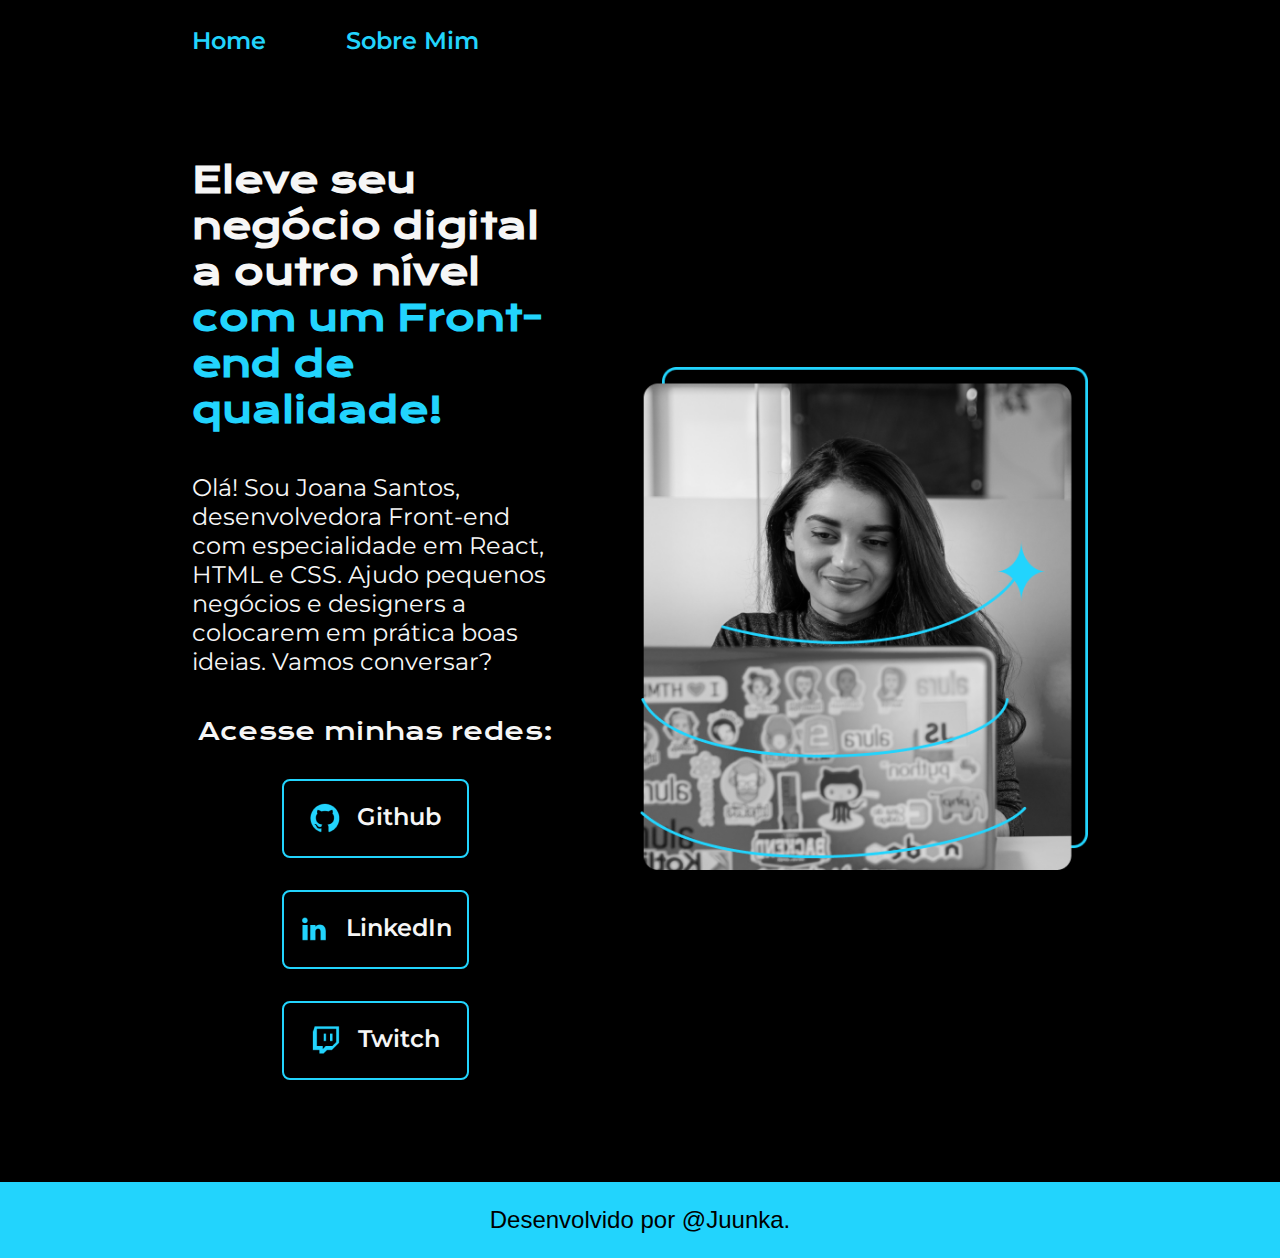
<file: index.html>
<!DOCTYPE html>
<html lang="en">
<head>
    <meta charset="UTF-8">
    <meta name="viewport" content="width=device-width, initial-scale=1.0">
    <title>Portfolio</title>
    <link rel ="stylesheet" href ="./styles/style.css">
</head>

<body >
    <header class="cabecalho">
        <nav class="cabecalho__menu">
            <a href="./index.html" class="cabecalho__menu__link">Home</a>
            <a href="./about.html" class="cabecalho__menu__link">Sobre Mim</a>
        </nav>
    </header>
    <main class="apresentacao">
        <section class="apresentacao__conteudo">
            <h1 class="apresentacao__conteudo__titulo">Eleve seu negócio digital a outro nível 
            <strong class="titulo-destaque">com um Front-end de qualidade!</strong></h1>
            <p class="apresentacao__conteudo__texto">Olá! Sou Joana Santos, desenvolvedora Front-end com especialidade em React, HTML e CSS. Ajudo pequenos negócios e designers a colocarem em prática boas ideias. Vamos conversar?</p>
            <div class="apresentacao__links">
                <h2 class="apresentacao__links_subtitulo">Acesse minhas redes:</h2>
                <a class="apresentacao__links__navegacao" href="https://github.com" ><img src="assets/Logo_Github.png" alt="logo github">Github</a>
                <a class="apresentacao__links__navegacao" href="https://linkedin.com" ><img src="assets/Logo_linkedin.png" alt="logo linkedin">LinkedIn</a>
                <a class="apresentacao__links__navegacao" href="https://github.com" ><img src="assets/Logo_Twitch.png" alt="logo twitch">Twitch</a>
            </div>        
        </section>

        <img class="apresentacao__imagem" src="assets/imagem.png" alt ="Codando">
    </main>
    <footer class="rodape">
        <p>Desenvolvido por @Juunka.</p>
    </footer>
</body>
</html>
</file>
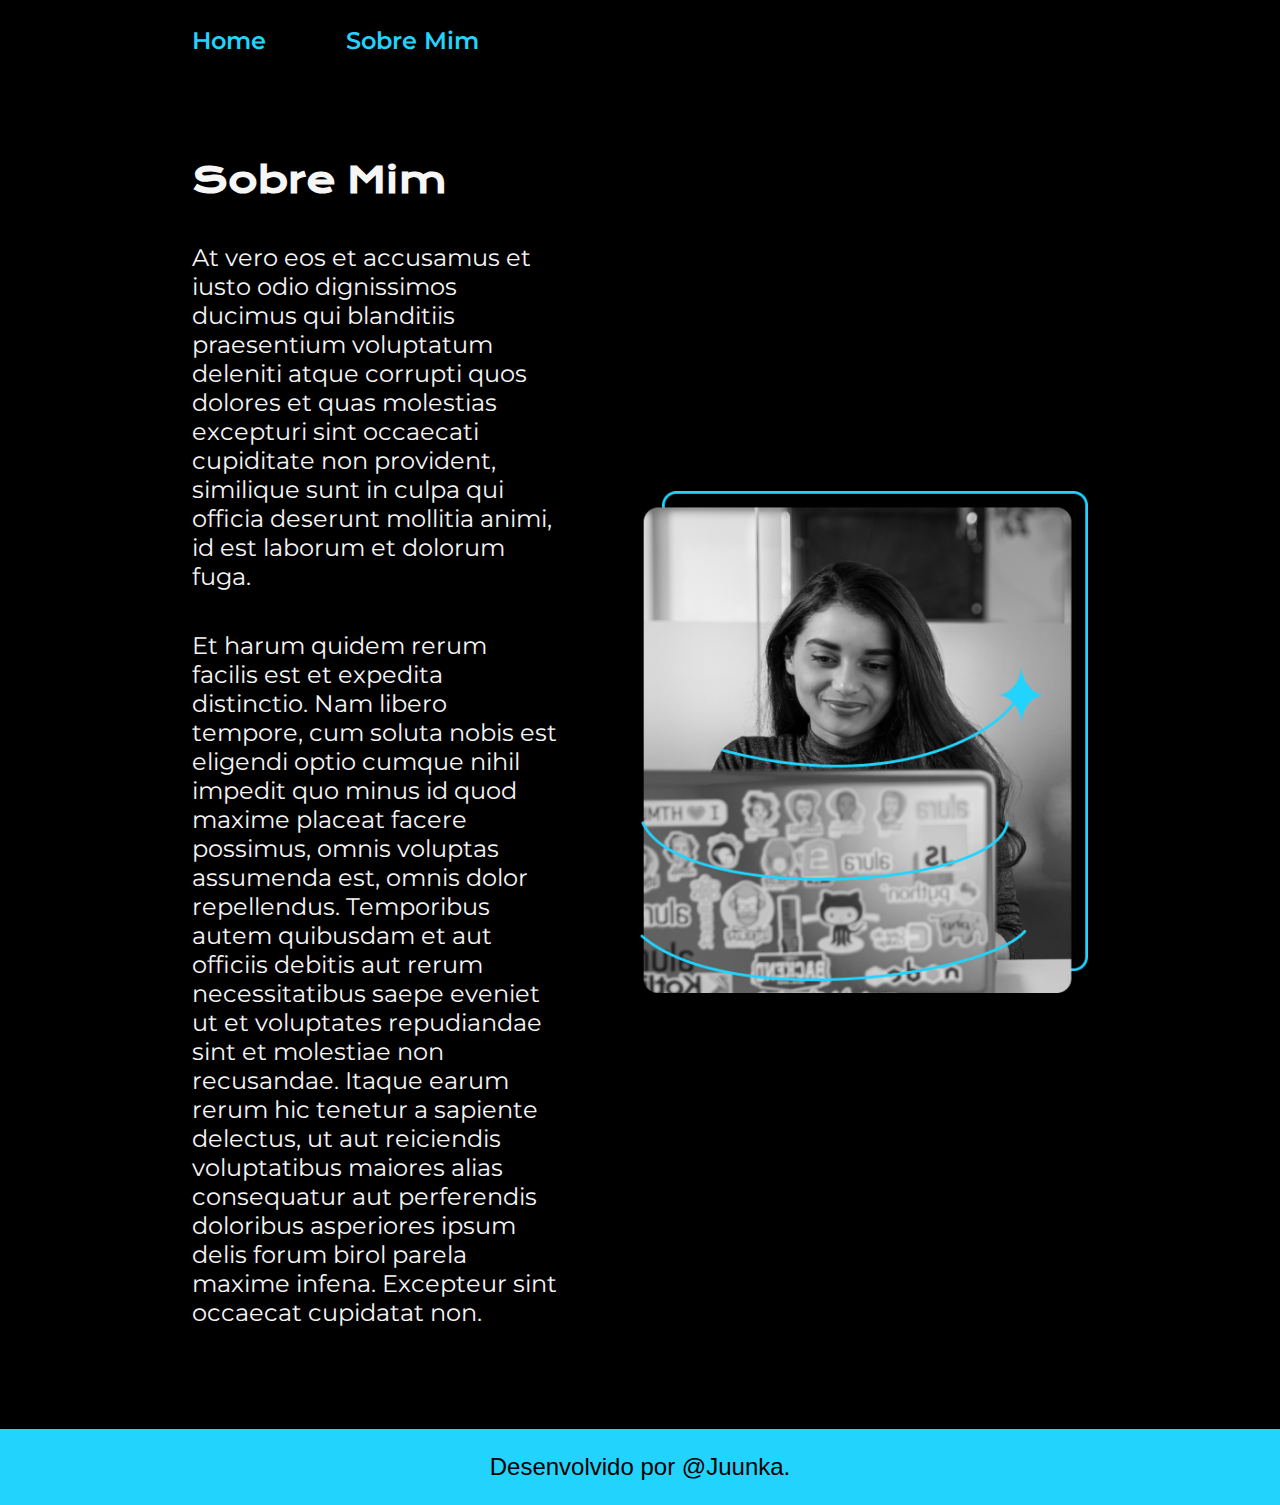
<file: about.html>
<!DOCTYPE html>
<html lang="pt-br">
<head>
    <meta charset="UTF-8">
    <meta name="viewport" content="width=device-width, initial-scale=1.0">
    <title>Sobre Mim</title>
    <link rel ="stylesheet" href ="./styles/style.css">
</head>
<body>
    <header class="cabecalho">
        <nav class="cabecalho__menu">
            <a href="./index.html" class="cabecalho__menu__link">Home</a>
            <a href="./about.html" class="cabecalho__menu__link">Sobre Mim</a>
        </nav>
    </header>

    <main class="apresentacao">
        <section class="apresentacao__conteudo">
            <h1 class="apresentacao__conteudo__titulo">Sobre Mim</h1>
            <p class="apresentacao__conteudo__texto">At vero eos et accusamus et iusto odio dignissimos ducimus qui blanditiis praesentium voluptatum deleniti atque corrupti quos dolores et quas molestias excepturi sint occaecati cupiditate non provident, similique sunt in culpa qui officia deserunt mollitia animi, id est laborum et dolorum fuga.</p>
            <p class="apresentacao__conteudo__texto">Et harum quidem rerum facilis est et expedita distinctio. Nam libero tempore, cum soluta nobis est eligendi optio cumque nihil impedit quo minus id quod maxime placeat facere possimus, omnis voluptas assumenda est, omnis dolor repellendus. Temporibus autem quibusdam et aut officiis debitis aut rerum necessitatibus saepe eveniet ut et voluptates repudiandae sint et molestiae non recusandae. Itaque earum rerum hic tenetur a sapiente delectus, ut aut reiciendis voluptatibus maiores alias consequatur aut perferendis doloribus asperiores ipsum delis forum birol parela maxime infena. Excepteur sint occaecat cupidatat non.
                </p>

        </section>
        <img class="apresentacao__imagem" src="assets/imagem.png" alt ="Codando">

    </main>

    <footer class="rodape">
        <p>Desenvolvido por @Juunka.</p>
    </footer>
    
</body>
</html>
</file>
<file: styles/style.css>
@import url('https://fonts.googleapis.com/css2?family=Krona+One&family=Montserrat:wght@400;600&display=swap');


:root {
    --cor-primaria: #000000;
    --cor-secundaria: #F6F6F6;
    --cor-terciaria: #22D4FD;
    --cor-hover: #918e8e;
}

*{
    margin: 0;
    padding: 0;
}



body{
    /* height: 100vh; */
    box-sizing: border-box;
    background-color: var(--cor-primaria);
    color: var(--cor-secundaria);
}
.cabecalho{
    padding: 2% 0 0 15%;
}

.cabecalho__menu{
    display: flex;
    gap: 80px;
}

.cabecalho__menu__link{
    font-family: 'Montserrat', sans-serif;
    font-weight: 600;
    font-size: 1.5rem;
    color: var(--cor-terciaria);
    text-decoration: none;
}

.titulo-destaque{
    color: var(--cor-terciaria);
}

.apresentacao{
    padding: 8% 15%;
    display: flex;
    align-items: center;
    justify-content: space-between;
    gap: 82px;
}
.apresentacao__conteudo{
    width: 50%;
    display: flex;
    flex-direction: column;
    gap: 40px;
}

.apresentacao__conteudo__titulo{
    font-size: 2.25rem;
    font-family: 'Krona One', sans-serif;
}

.apresentacao__conteudo__texto{
    font-size: 1.5rem;
    font-family: 'Montserrat', sans-serif;
}

.apresentacao__links{
    display: flex;
    flex-direction: column;
    justify-content: space-between;
    align-items: center;
    gap: 32px;
}


.apresentacao__links_subtitulo{
    font-family: 'Krona One', sans-serif;  
    font-weight: 400;
    font-size: 1.5rem;
}

.apresentacao__links__navegacao{
    /* background-color: --cor-terciaria; */

    display: flex;
    justify-content: center;
    gap: 16px;
    width: 50%;
    text-align: center;
    border-radius: 8px;
    border: 2px solid var(--cor-terciaria);
    font-size: 1.5rem;
    font-weight: 600;
    padding: 21.5px 0;
    text-decoration: none;
    color: var(--cor-secundaria);
    font-family: 'Montserrat', sans-serif;
}

.apresentacao__links__navegacao:hover{
    background-color: var(--cor-hover);
}

.apresentacao__imagem{
    width: 50%;
}
.rodape{
    background-color: var(--cor-terciaria);
    text-align: center;
    color: var(--cor-primaria);
    padding: 23.64px;
    font-family: 'Monteserrat', sans-serif;
    font-size: 1.5rem;
    font-weight: 400;
}

@media (max-width: 1200px){
    .cabecalho{
        padding: 10%;
    }

    .cabecalho__menu{
        justify-content: center;
    }
    .apresentacao{
        flex-direction: column-reverse;
        padding: 8% 2%;
    }
    .apresentacao__conteudo{
        width: auto;
    }
}
</file>
